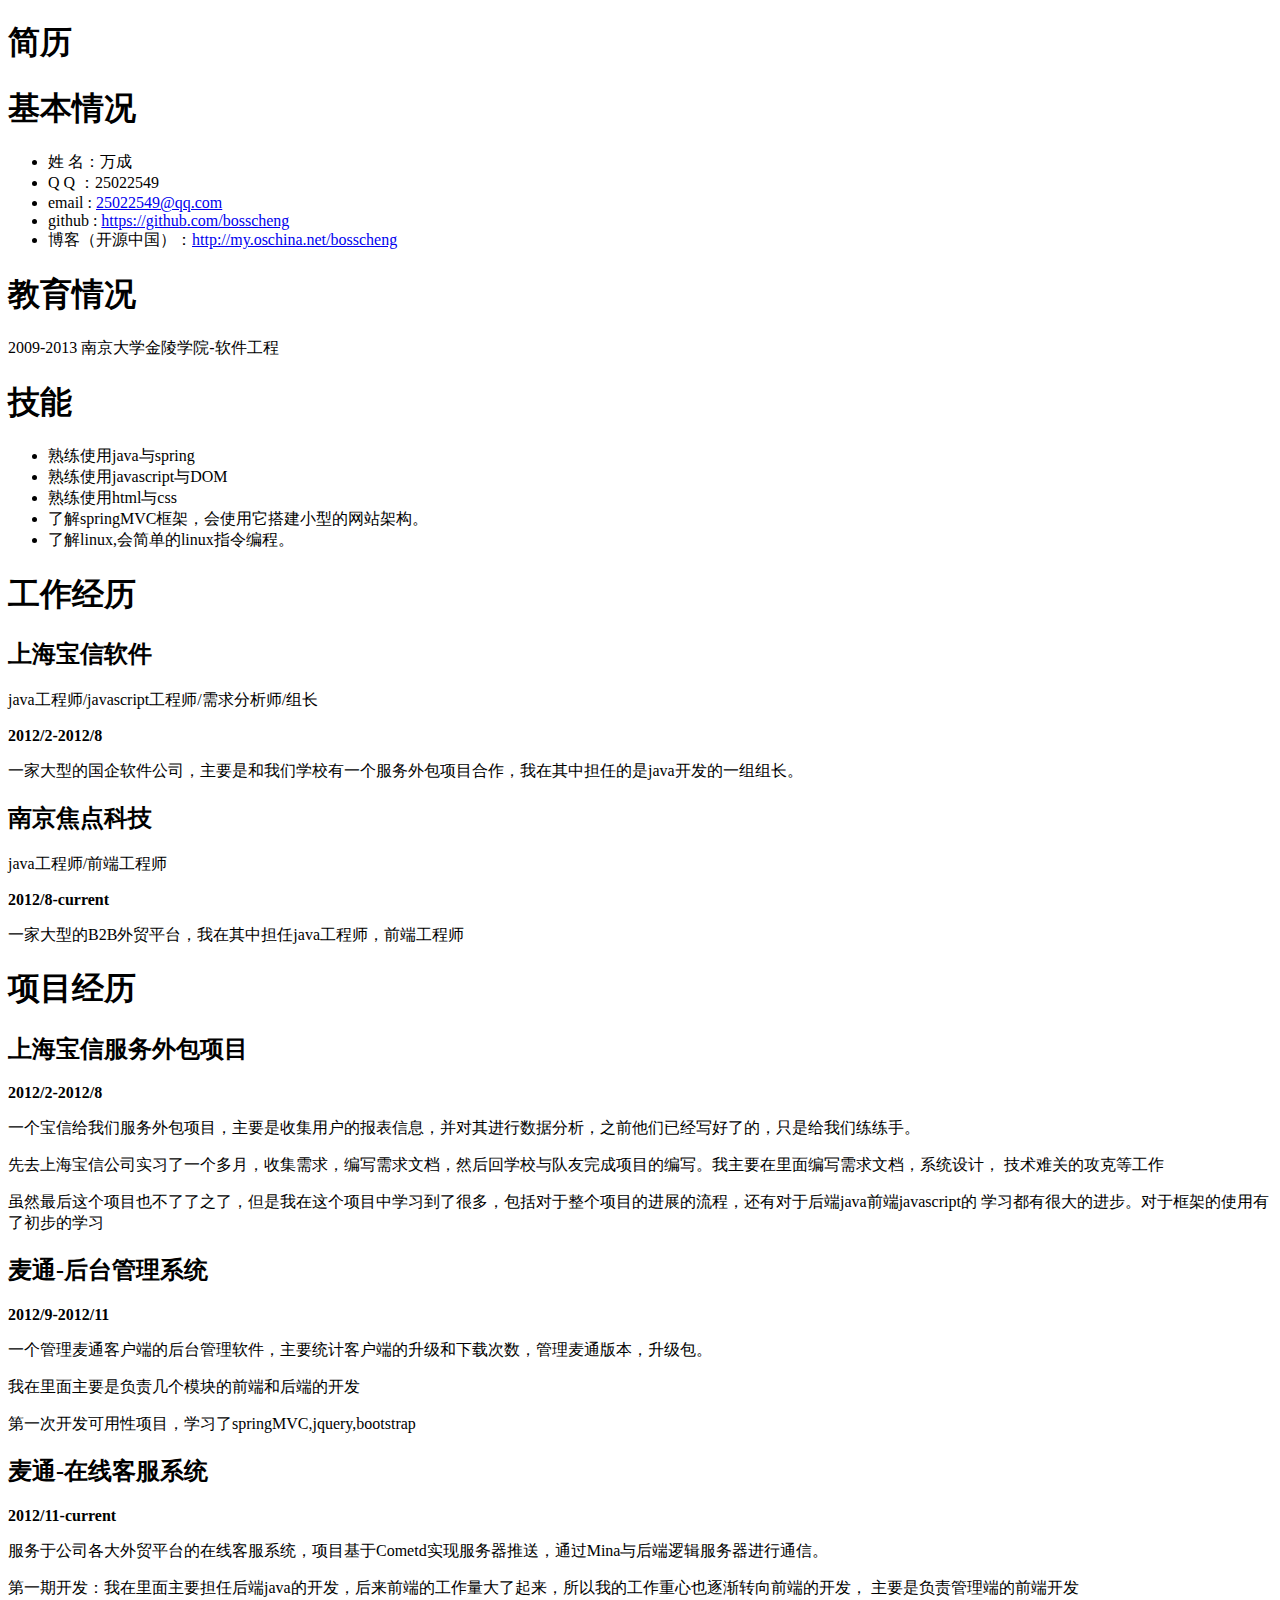
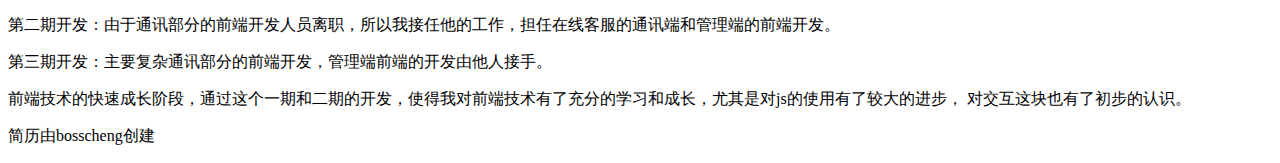
<file: index.html>
<!DOCTYPE html>
<html>
<head>
    <meta charset="utf-8">
    <title>简历（没有添加样式的）</title>
</head>
<body>
<!--HEADER -->
<header>
    <h1>简历</h1>
</header>
<!-- SECTION -->
<section>
    <h1>基本情况</h1>
    <ul>
        <li> 姓 名：万成</li>
        <li> Q Q ：25022549</li>
        <li> email : <a href="mailto:25022549@qq.com">25022549@qq.com</a></li>
        <li> github : <a href="https://github.com/bosscheng">https://github.com/bosscheng</a></li>
        <li> 博客（开源中国）：<a href="http://my.oschina.net/bosscheng">http://my.oschina.net/bosscheng</a></li>
    </ul>
    <h1>教育情况</h1>

    <p> 2009-2013 南京大学金陵学院-软件工程 </p>

    <h1>技能</h1>
    <ul>
        <li> 熟练使用java与spring</li>
        <li> 熟练使用javascript与DOM</li>
        <li> 熟练使用html与css</li>
        <li> 了解springMVC框架，会使用它搭建小型的网站架构。</li>
        <li> 了解linux,会简单的linux指令编程。</li>
    </ul>
    <h1>工作经历</h1>

    <h2>上海宝信软件</h2>

    <p>java工程师/javascript工程师/需求分析师/组长</p>

    <p><strong>2012/2-2012/8</strong></p>

    <p>一家大型的国企软件公司，主要是和我们学校有一个服务外包项目合作，我在其中担任的是java开发的一组组长。</p>

    <h2>南京焦点科技</h2>

    <p>java工程师/前端工程师</p>

    <p><strong>2012/8-current</strong></p>

    <p>一家大型的B2B外贸平台，我在其中担任java工程师，前端工程师</p>

    <h1>项目经历</h1>

    <h2>上海宝信服务外包项目</h2>

    <p><strong>2012/2-2012/8</strong></p>

    <p>一个宝信给我们服务外包项目，主要是收集用户的报表信息，并对其进行数据分析，之前他们已经写好了的，只是给我们练练手。</p>

    <p>先去上海宝信公司实习了一个多月，收集需求，编写需求文档，然后回学校与队友完成项目的编写。我主要在里面编写需求文档，系统设计，
        技术难关的攻克等工作</p>

    <p>虽然最后这个项目也不了了之了，但是我在这个项目中学习到了很多，包括对于整个项目的进展的流程，还有对于后端java前端javascript的
        学习都有很大的进步。对于框架的使用有了初步的学习</p>

    <h2>麦通-后台管理系统</h2>

    <p><strong>2012/9-2012/11</strong></p>

    <p>一个管理麦通客户端的后台管理软件，主要统计客户端的升级和下载次数，管理麦通版本，升级包。</p>

    <p>我在里面主要是负责几个模块的前端和后端的开发</p>

    <p>第一次开发可用性项目，学习了springMVC,jquery,bootstrap</p>

    <h2>麦通-在线客服系统</h2>

    <p><strong>2012/11-current</strong></p>

    <P>服务于公司各大外贸平台的在线客服系统，项目基于Cometd实现服务器推送，通过Mina与后端逻辑服务器进行通信。</P>

    <p>第一期开发：我在里面主要担任后端java的开发，后来前端的工作量大了起来，所以我的工作重心也逐渐转向前端的开发，
        主要是负责管理端的前端开发</p>

    <p>第二期开发：由于通讯部分的前端开发人员离职，所以我接任他的工作，担任在线客服的通讯端和管理端的前端开发。</p>

    <p>第三期开发：主要复杂通讯部分的前端开发，管理端前端的开发由他人接手。</p>

    <p>前端技术的快速成长阶段，通过这个一期和二期的开发，使得我对前端技术有了充分的学习和成长，尤其是对js的使用有了较大的进步，
        对交互这块也有了初步的认识。</p>

</section>
<!-- FOOTER -->
<footer>
    <p>简历由bosscheng创建</p>
</footer>
</body>
</html>
</file>
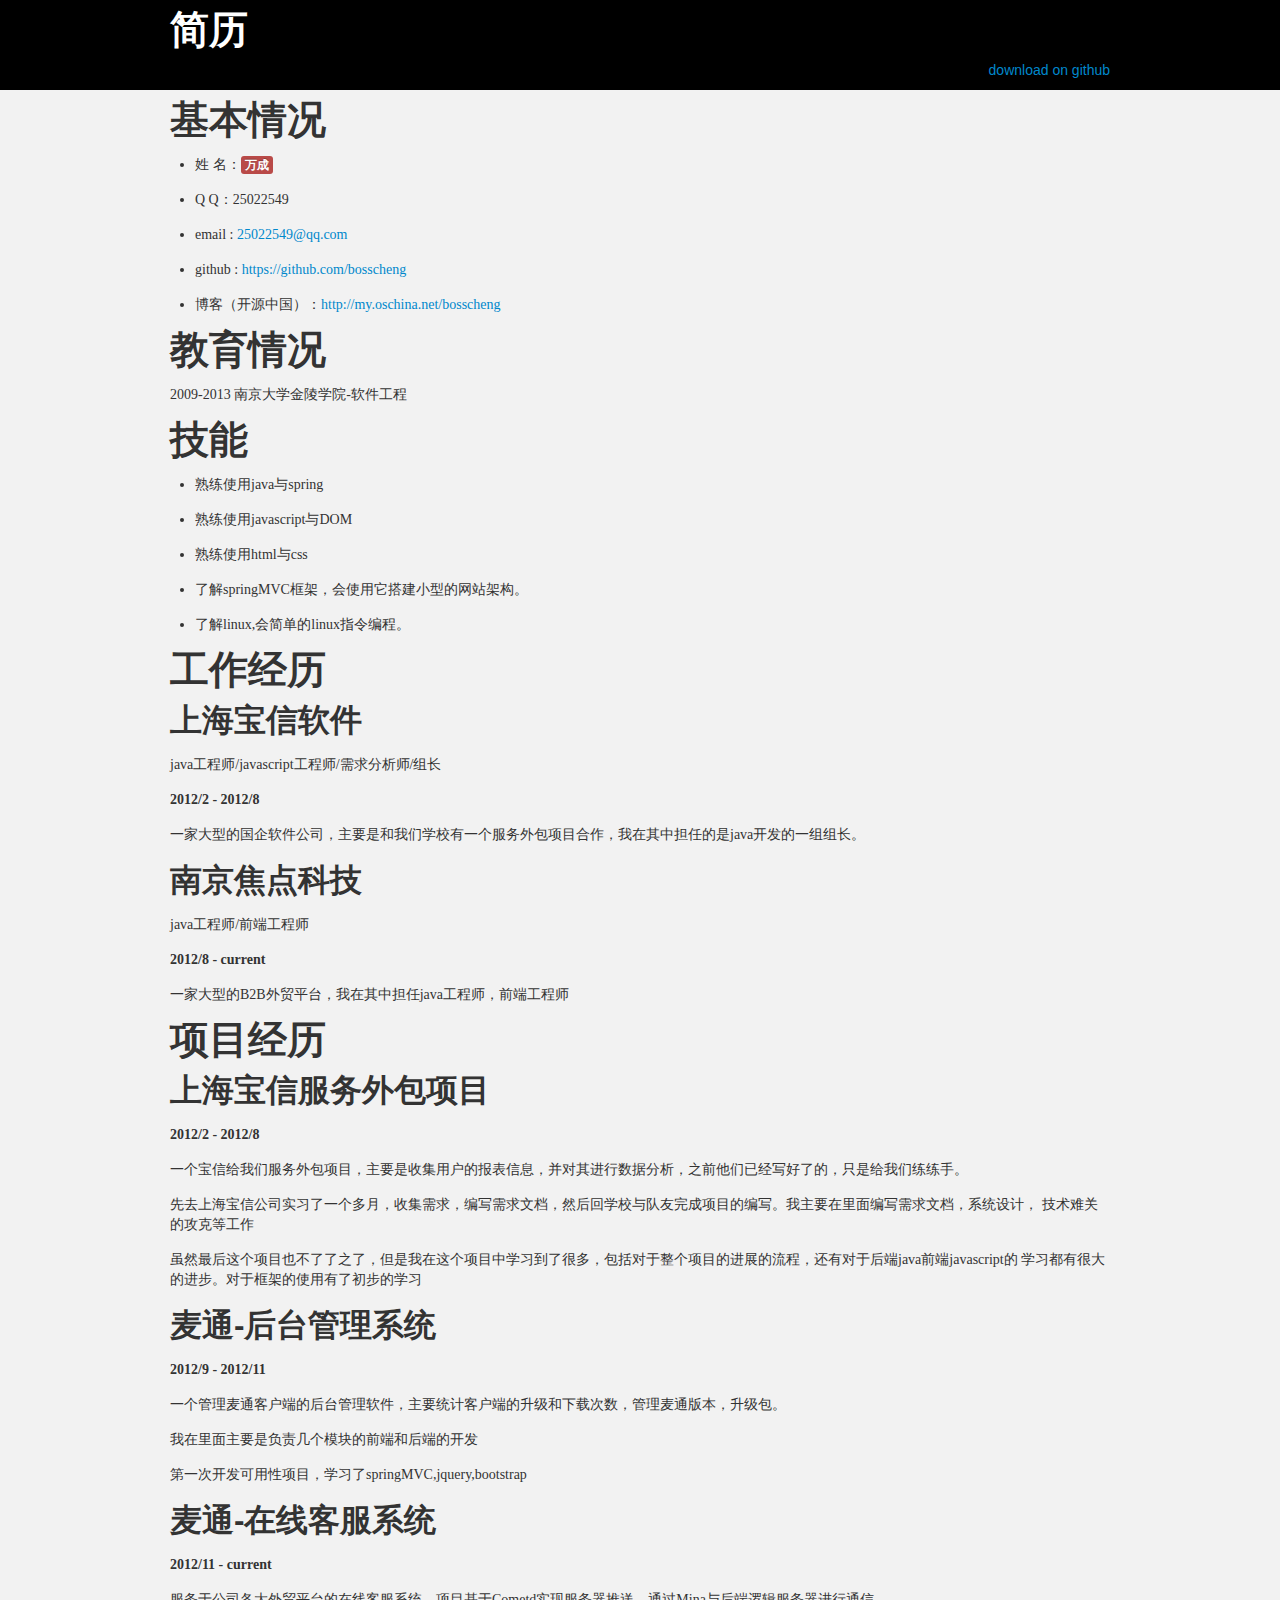
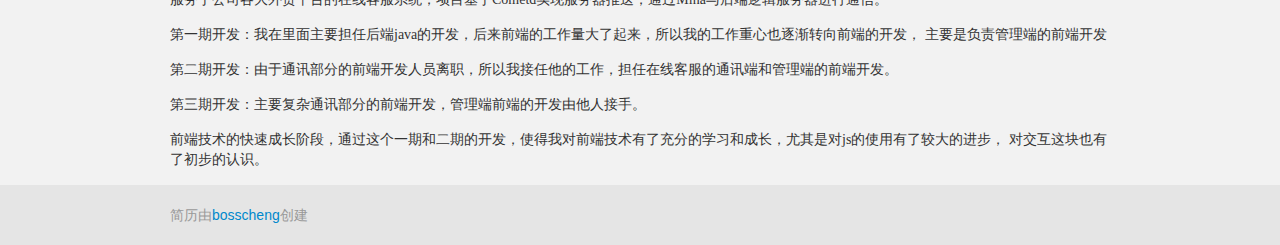
<file: index-addCss.html>
<!DOCTYPE html>
<html>
<head>
    <meta charset="utf-8">

    <link href="css/bootstrap.css" rel="stylesheet" type="text/css" media="screen">
    <link href="css/main.css" rel="stylesheet" type="text/css" media="screen">
    <title>简历（添加样式的）</title>
</head>
<body>
<!--HEADER -->
<div id="header_wrap">
    <header class="container">
        <h1>简历</h1>
        <p class="download_link"><a href="">download on github</a></p>
    </header>
</div>
<!-- SECTION -->
<div id="main_content_wrap">
    <section class="container">
        <h1>基本情况</h1>
        <ul>
            <li> 姓 名：<span class="label label-important">万成</span></li>
            <li> Q Q：25022549</li>
            <li> email : <a href="mailto:25022549@qq.com">25022549@qq.com</a></li>
            <li> github : <a href="https://github.com/bosscheng" target="_blank">https://github.com/bosscheng</a></li>
            <li> 博客（开源中国）：<a href="http://my.oschina.net/bosscheng" target="_blank">http://my.oschina.net/bosscheng</a></li>
        </ul>
        <h1>教育情况</h1>

        <p> 2009-2013 南京大学金陵学院-软件工程 </p>

        <h1>技能</h1>
        <ul>
            <li> 熟练使用java与spring</li>
            <li> 熟练使用javascript与DOM</li>
            <li> 熟练使用html与css</li>
            <li> 了解springMVC框架，会使用它搭建小型的网站架构。</li>
            <li> 了解linux,会简单的linux指令编程。</li>
        </ul>
        <h1>工作经历</h1>

        <h2>上海宝信软件</h2>

        <p>java工程师/javascript工程师/需求分析师/组长</p>

        <p><strong>2012/2 - 2012/8</strong></p>

        <p>一家大型的国企软件公司，主要是和我们学校有一个服务外包项目合作，我在其中担任的是java开发的一组组长。</p>

        <h2>南京焦点科技</h2>

        <p>java工程师/前端工程师</p>

        <p><strong>2012/8 - current</strong></p>

        <p>一家大型的B2B外贸平台，我在其中担任java工程师，前端工程师</p>

        <h1>项目经历</h1>

        <h2>上海宝信服务外包项目</h2>

        <p><strong>2012/2 - 2012/8</strong></p>

        <p>一个宝信给我们服务外包项目，主要是收集用户的报表信息，并对其进行数据分析，之前他们已经写好了的，只是给我们练练手。</p>

        <p>先去上海宝信公司实习了一个多月，收集需求，编写需求文档，然后回学校与队友完成项目的编写。我主要在里面编写需求文档，系统设计，
            技术难关的攻克等工作</p>

        <p>虽然最后这个项目也不了了之了，但是我在这个项目中学习到了很多，包括对于整个项目的进展的流程，还有对于后端java前端javascript的
            学习都有很大的进步。对于框架的使用有了初步的学习</p>

        <h2>麦通-后台管理系统</h2>

        <p><strong>2012/9 - 2012/11</strong></p>

        <p>一个管理麦通客户端的后台管理软件，主要统计客户端的升级和下载次数，管理麦通版本，升级包。</p>

        <p>我在里面主要是负责几个模块的前端和后端的开发</p>

        <p>第一次开发可用性项目，学习了springMVC,jquery,bootstrap</p>

        <h2>麦通-在线客服系统</h2>

        <p><strong>2012/11 - current</strong></p>

        <P>服务于公司各大外贸平台的在线客服系统，项目基于Cometd实现服务器推送，通过Mina与后端逻辑服务器进行通信。</P>

        <p>第一期开发：我在里面主要担任后端java的开发，后来前端的工作量大了起来，所以我的工作重心也逐渐转向前端的开发，
            主要是负责管理端的前端开发</p>

        <p>第二期开发：由于通讯部分的前端开发人员离职，所以我接任他的工作，担任在线客服的通讯端和管理端的前端开发。</p>

        <p>第三期开发：主要复杂通讯部分的前端开发，管理端前端的开发由他人接手。</p>

        <p>前端技术的快速成长阶段，通过这个一期和二期的开发，使得我对前端技术有了充分的学习和成长，尤其是对js的使用有了较大的进步，
            对交互这块也有了初步的认识。</p>

    </section>
</div>
<!-- FOOTER -->
<div id="footer_wrap">
    <footer class="container">
        <p class="muted credit">简历由<a href="http://my.oschina.net/bosscheng">bosscheng</a>创建</p>
    </footer>
</div>

</body>
</html>
</file>
<file: css/main.css>
#header_wrap{
    margin-left: -20px;
    margin-right: -20px;
    padding-left: 20px;
    padding-right: 20px;
    background-color: #000000;
    height: 90px;
}
#header_wrap h1{
    color: #ffffff;
}

#header_wrap .download_link{
    float: right;
}

#main_content_wrap{
    background-color: #f2f2f2;
}
#main_content_wrap p,li{
    font-family: '微软雅黑';
    font-size: 14px;
    margin: 15px 0;
}

#footer_wrap{
    margin-left: -20px;
    margin-right: -20px;
    padding-left: 20px;
    padding-right: 20px;
    background-color: #e5e5e5;
    height: 60px;
}
#footer_wrap .credit{
    margin: 20px 0;
}
</file>
